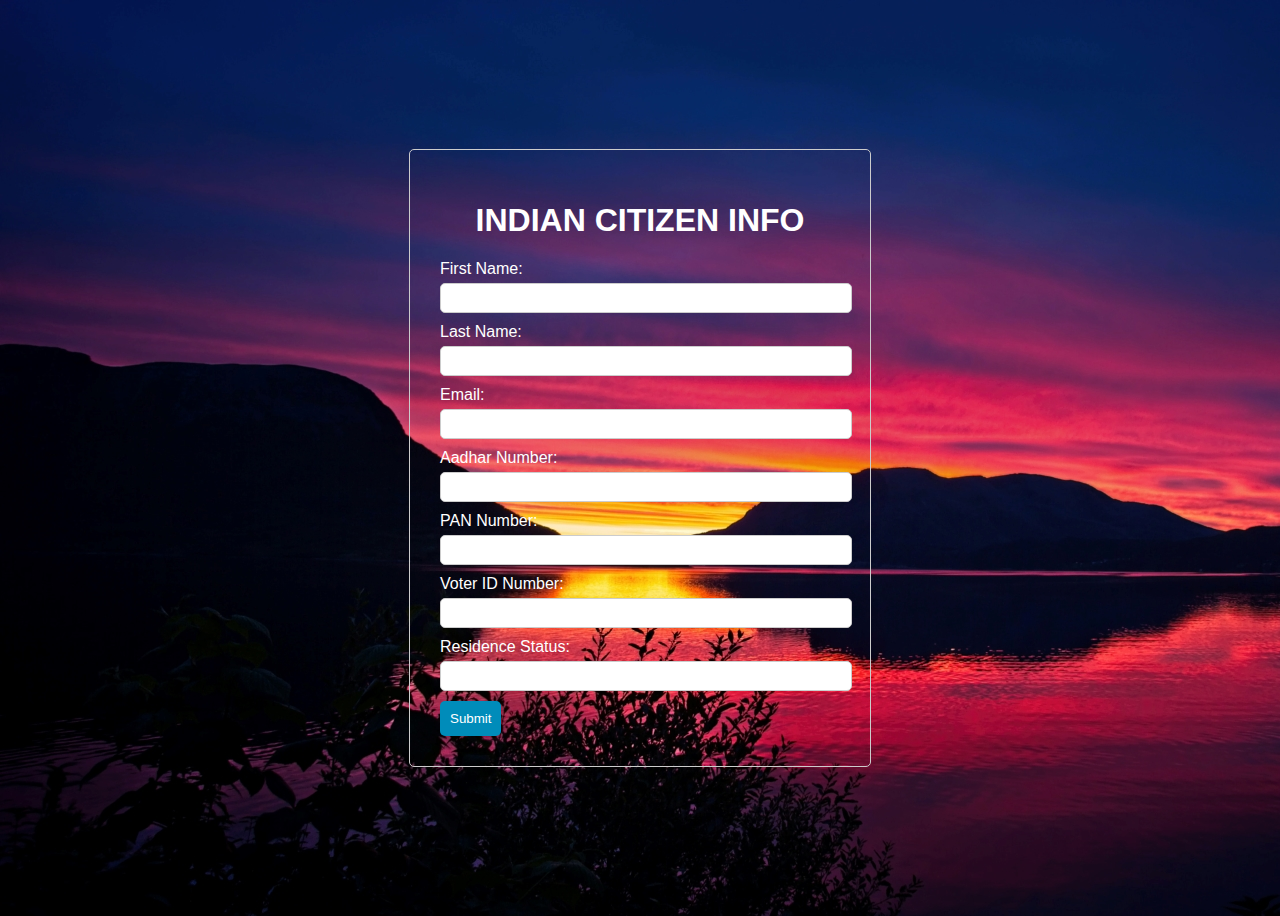
<file: citizenform.html>
﻿
<!DOCTYPE html>
<html lang="en">
<head>
    <meta charset="UTF-8">
    <meta http-equiv="X-UA-Compatible" content="IE=edge">
    <meta name="viewport" content="width=device-width, initial-scale=1.0">
    <link rel="stylesheet" />


    <title>Citizen form</title>
    <style>
        body {
            font-family: 'Poppins', sans-serif;
            min-height: 100vh;
            background-image: url("backgroun3.jpg");
            backgroound-size: 100px 100px;
            display: flex;
            justify-content: center;
            align-items: center;
            color: white;
        }

        form {
            width: 400px;
            margin: 0 auto;
            padding: 30px;
            border: 1px solid #ccc;
            border-radius: 5px;
        }

        label {
            display: block;
            margin-bottom: 5px;
        }

        input[type="text"], input[type="email"], select {
            width: 100%;
            padding: 5px;
            margin-bottom: 10px;
            border-radius: 5px;
            border: 1px solid #ccc;
            font-size: 16px;
            font-family: Arial, sans-serif;
        }

        input[type="submit"] {
            background-color: #008CBA;
            color: #fff;
            padding: 10px;
            border: none;
            border-radius: 5px;
            cursor: pointer;
        }

            input[type="submit"]:hover {
                background-color: #006F8E;
            }
    </style>
</head>
<body>

    <form>
        <h1 align="center">INDIAN CITIZEN INFO</h1>

        <label for="fname">First Name:</label>
        <input type="text" id="fname" name="fname" required>

        <label for="lname">Last Name:</label>
        <input type="text" id="lname" name="lname" required>

        <label for="email">Email:</label>
        <input type="email" id="email" name="email" required>

        <label for="Aadhar">Aadhar Number:</label>
        <input type="text" id="Aadhar" name="aadhar" required>

        <label for="pan">PAN Number:</label>
        <input type="text" id="pan" name="pan" required>

        <label for="voter">Voter ID Number:</label>
        <input type="text" id="voter" name="voter" required>

        <label for="residence">Residence Status:</label>
        <input type="text" id="residence" name="residence" required>

        <input type="submit" value="Submit">
    </form>
</body>
</html>
</file>
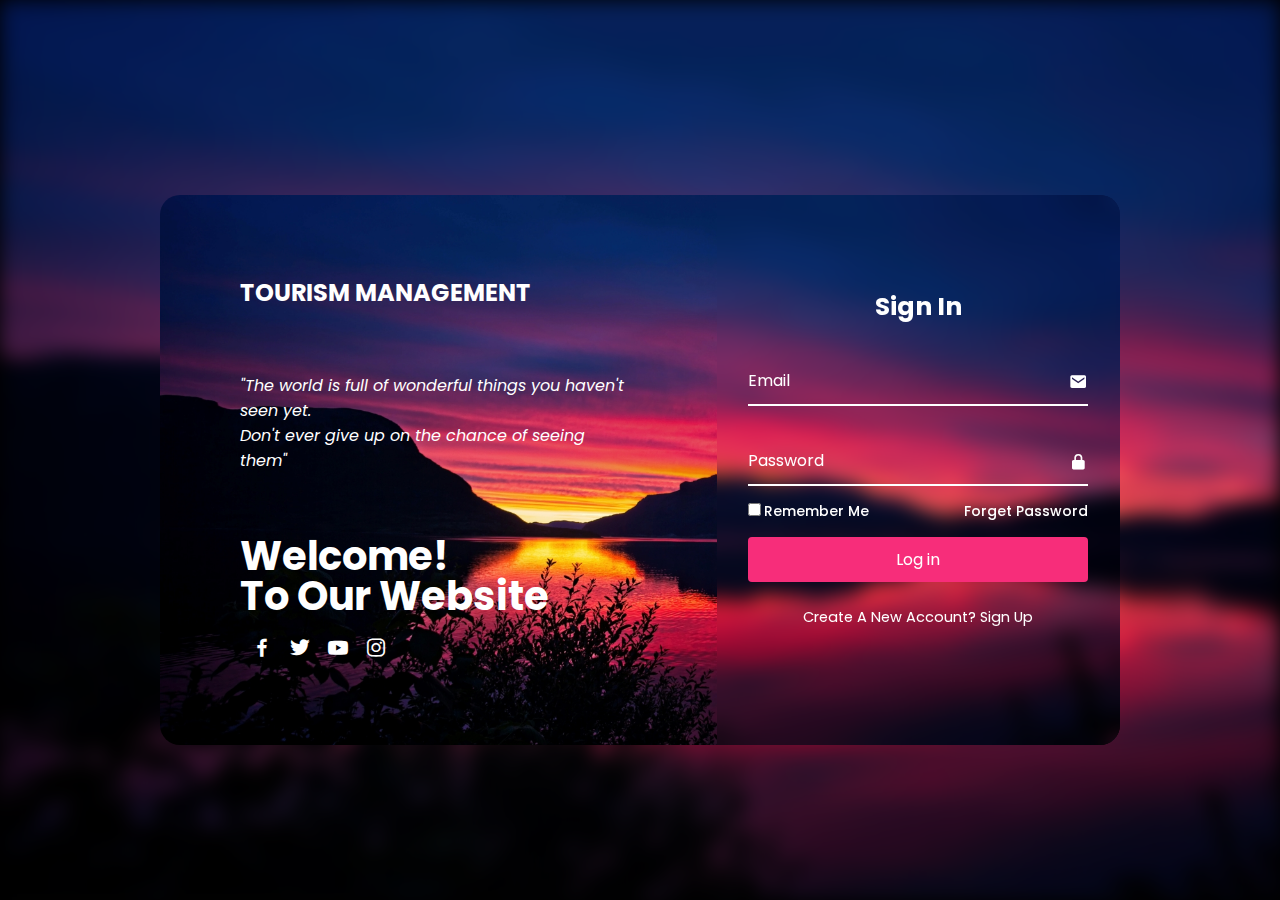
<file: login.html>
﻿<!DOCTYPE html>
<html lang="en">
<head>
    <title>TOURISM MANAGEMENT</title>
    <link rel="stylesheet" href="index.css">
    <link href='https://unpkg.com/boxicons@2.1.4/css/boxicons.min.css' rel='stylesheet'>
</head>
<body>
    
    <!-- LOGIN FORM CREATION -->
    <div class="background"></div>
    <div class="container">
        <div class="item">
            <h2 ></i>TOURISM MANAGEMENT</h2>
            <p><i>"The world is full of wonderful things you haven't seen yet. <br/>
                Don't ever give up on the chance of seeing them"</i></p>
            <div class="text-item">
                <h2>
                    Welcome! <br><span>
                        To Our Website
                    </span>
                </h2>
                <p></p>
                <div class="social-icon">
                    <a href="#"><i class='bx bxl-facebook'></i></a>
                    <a href="#"><i class='bx bxl-twitter'></i></a>
                    <a href="#"><i class='bx bxl-youtube'></i></a>
                    <a href="#"><i class='bx bxl-instagram'></i></a>
                    
                </div>
            </div>
        </div>
        <div class="login-section">
            <div class="form-box login">
                <form action="">
                    <h2>Sign In</h2>
                    <div class="input-box">
                        <span class="icon"><i class='bx bxs-envelope'></i></span>
                        <input type="email" required>
                        <label>Email</label>
                    </div>
                    <div class="input-box">
                        <span class="icon"><i class='bx bxs-lock-alt'></i></span>
                        <input type="password" required>
                        <label>Password</label>
                    </div>
                    <div class="remember-password">
                        <label for=""><input type="checkbox">Remember Me</label>
                        <a href="#">Forget Password</a>
                    </div>
                    <button class="btn">Log in</button>
                    <div class="create-account">
                        <p>Create A New Account? <a href="#" class="register-link">Sign Up</a></p>
                    </div>
                </form>
            </div>
            <div class="form-box register">
                <form action="">

                    <h2>Sign Up</h2>

                    <div class="input-box">
                        <span class="icon"><i class='bx bxs-user'></i></span>
                        <input type="text" required>
                        <label>Username</label>
                    </div>
                    <div class="input-box">
                        <span class="icon"><i class='bx bxs-envelope'></i></span>
                        <input type="email" required>
                        <label>Email</label>
                    </div>
                    <div class="input-box">
                        <span class="icon"><i class='bx bxs-lock-alt'></i></span>
                        <input type="password" required>
                        <label>Password</label>
                    </div>
                    <div class="remember-password">
                        <label for=""><input type="checkbox">I agree with this statment</label>
                    </div>
                    <button class="btn">Login In</button>
                    <div class="create-account">
                        <p>Already Have An Account? <a href="#" class="login-link">Sign In</a></p>
                    </div>
                </form>
            </div>
        </div>
    </div>
    <!-- SIGN UP FORM CREATION -->

    <script src="index.js"></script>
</body>

</html>
</file>
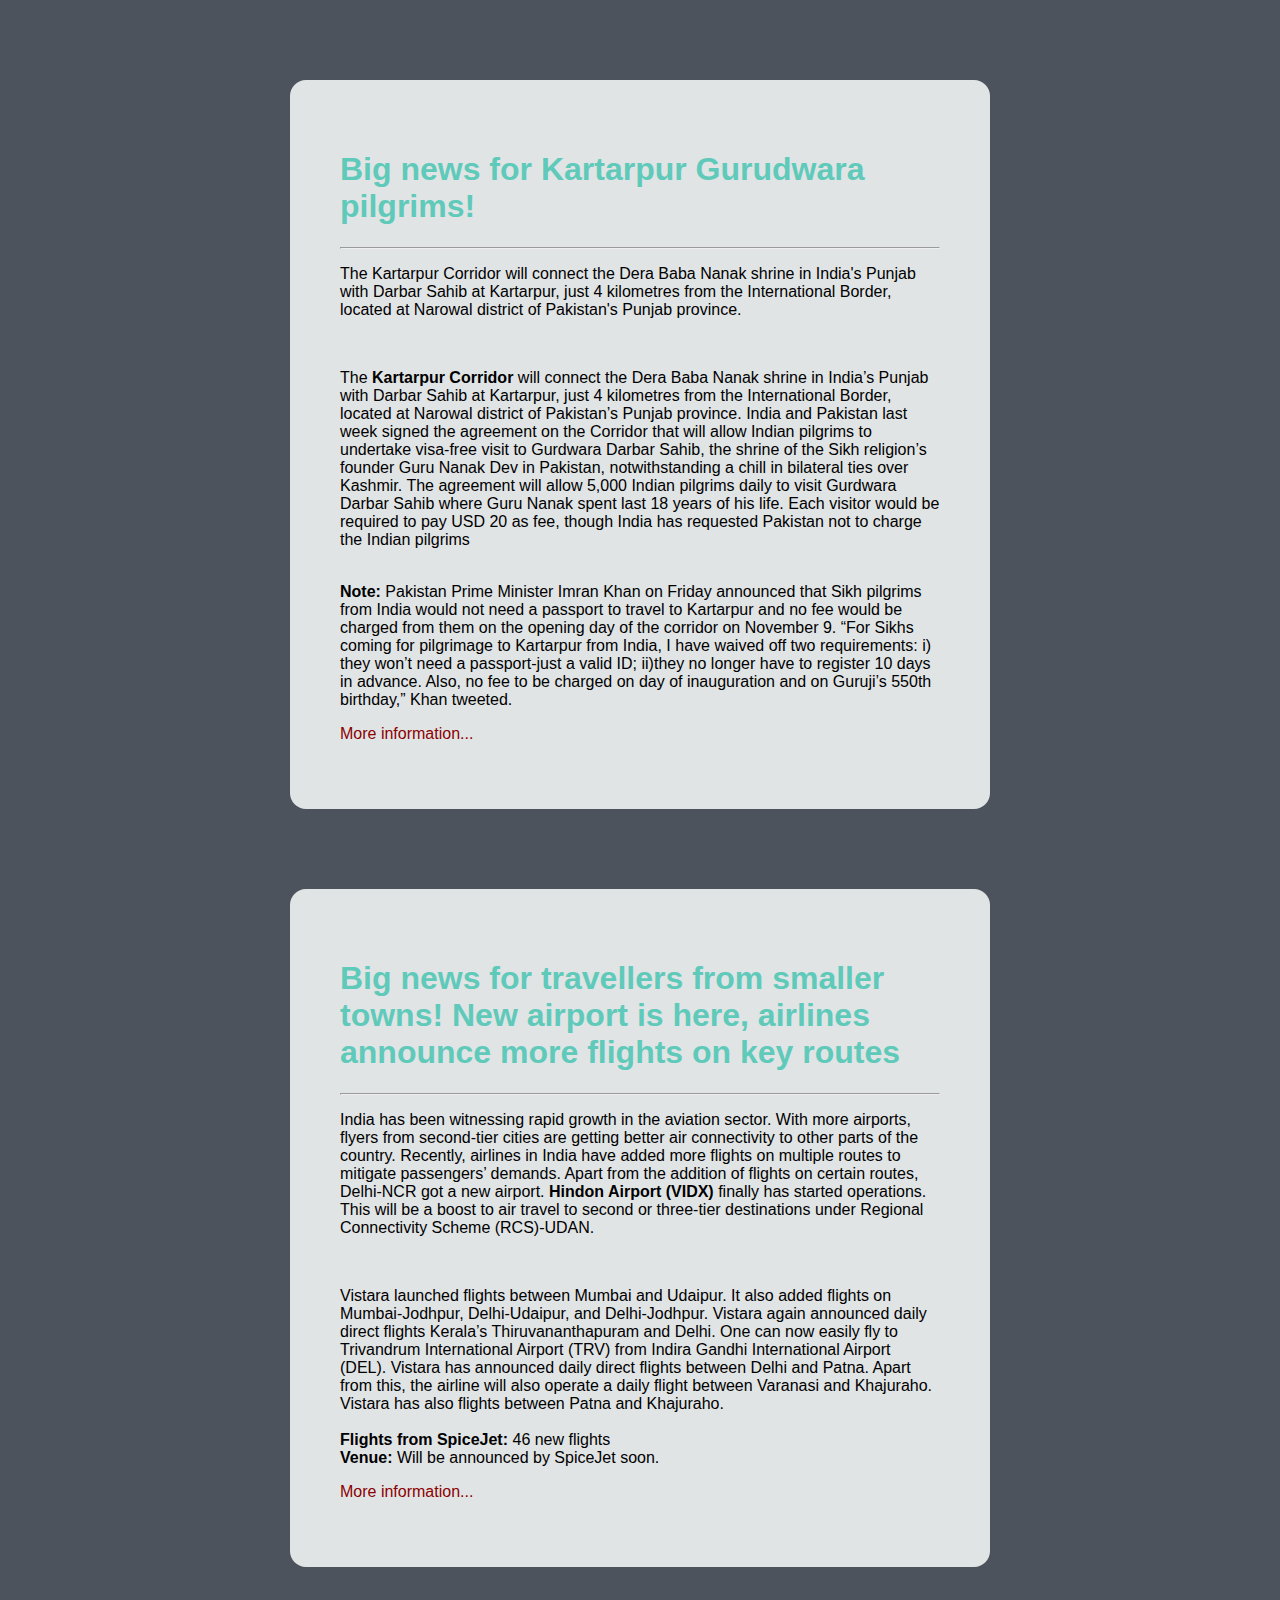
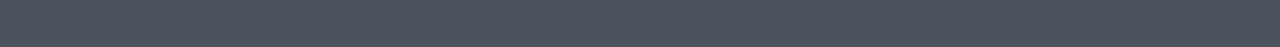
<file: Recent-Announcement.html>
<!doctype html>
<html>
<head>
    <title>ANNOUNCEMENT</title>
    <style type="text/css">
        .cool
        {
            color: #5fcaba;
        }
    body {
        background-color: #4c535d;
        margin: 0;
        padding: 0;
        font-family: "Open Sans", "Helvetica Neue", sans-serif;     
    }
    div {
        width: 600px;
        margin: 5em auto;
        padding: 50px;
        background-color: #e1e4e5;
        border-radius: 1em;
    }
    a:link, a:visited {
        color: darkred;
        text-decoration: none;
    }
    @media (max-width: 700px) {
        body {
            background-color: #fff;
        }
        div {
            width: auto;
            margin: 0 auto;
            border-radius: 0;
            padding: 1em;
        }
    }
    </style>    
</head>

<body>
<div>
    <h1 class="cool"> Big news for Kartarpur Gurudwara pilgrims!  </h1><hr>
    <p>The Kartarpur Corridor will connect the Dera Baba Nanak shrine in India's Punjab with Darbar Sahib at Kartarpur, just 4 kilometres from the International Border, located at Narowal district of Pakistan's Punjab province. </p><br>

<p>The <strong>Kartarpur Corridor</strong> will connect the Dera Baba Nanak shrine in India’s Punjab with Darbar Sahib at Kartarpur, just 4 kilometres from the International Border, located at Narowal district of Pakistan’s Punjab province. India and Pakistan last week signed the agreement on the Corridor that will allow Indian pilgrims to undertake visa-free visit to Gurdwara Darbar Sahib, the shrine of the Sikh religion’s founder Guru Nanak Dev in Pakistan, notwithstanding a chill in bilateral ties over Kashmir.

The agreement will allow 5,000 Indian pilgrims daily to visit Gurdwara Darbar Sahib where Guru Nanak spent last 18 years of his life. Each visitor would be required to pay USD 20 as fee, though India has requested Pakistan not to charge the Indian pilgrims</p><br>

<strong>Note:</strong> Pakistan Prime Minister Imran Khan on Friday announced that Sikh pilgrims from India would not need a passport to travel to Kartarpur and no fee would be charged from them on the opening day of the corridor on November 9. “For Sikhs coming for pilgrimage to Kartarpur from India, I have waived off two requirements: i) they won’t need a passport-just a valid ID; ii)they no longer have to register 10 days in advance. Also, no fee to be charged on day of inauguration and on Guruji’s 550th birthday,” Khan tweeted.<br>

    <p><a href=" ">More information...</a></p>
</div>
      
    <div>
    <h1 class="cool"> Big news for travellers from smaller towns! New airport is here, airlines announce more flights on key routes  </h1><hr>
    <p>India has been witnessing rapid growth in the aviation sector. With more airports, flyers from second-tier cities are getting better air connectivity to other parts of the country. Recently, airlines in India have added more flights on multiple routes to mitigate passengers’ demands. Apart from the addition of flights on certain routes, Delhi-NCR got a new airport. <strong>Hindon Airport (VIDX)</strong> finally has started operations. This will be a boost to air travel to second or three-tier destinations under Regional Connectivity Scheme (RCS)-UDAN.</p><br> 

 
<p>
Vistara launched flights between Mumbai and Udaipur. It also added flights on Mumbai-Jodhpur, Delhi-Udaipur, and Delhi-Jodhpur. Vistara again announced daily direct flights Kerala’s Thiruvananthapuram and Delhi. One can now easily fly to Trivandrum International Airport (TRV) from Indira Gandhi International Airport (DEL). Vistara has announced daily direct flights between Delhi and Patna. Apart from this, the airline will also operate a daily flight between Varanasi and Khajuraho. Vistara has also flights between Patna and Khajuraho.  
<br> <br> 
 

<strong>Flights from SpiceJet:</strong>  46 new flights<br> 
<strong>Venue: </strong>Will be announced by SpiceJet soon.<br> 
 

    <p><a href=" ">More information...</a></p>
</div>  
    
        
    
</body>
</html>
</file>
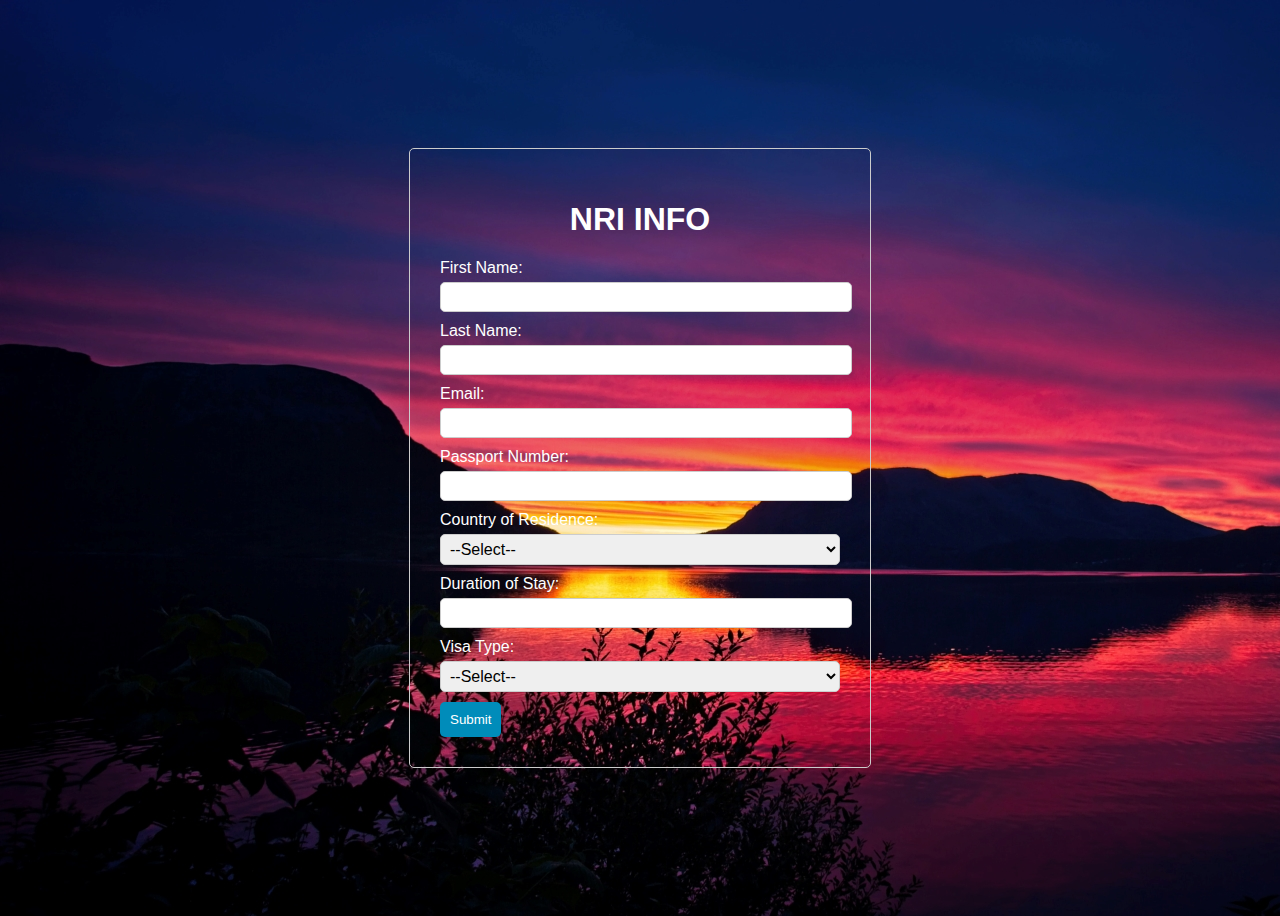
<file: visa.html>
﻿
    <!DOCTYPE html>
    <html lang="en">
    <head>
        <meta charset="UTF-8">
        <meta http-equiv="X-UA-Compatible" content="IE=edge">
        <meta name="viewport" content="width=device-width, initial-scale=1.0">
        <link rel="stylesheet" />
        

        <title>Visa Details Form</title>
    <style>
        body {
            font-family: 'Poppins', sans-serif;
            min-height: 100vh;
            background-image: url("backgroun3.jpg");
            backgroound-size:100px 100px;
            display: flex;
            justify-content: center;
            align-items: center;
            color:white;
        }
        form {
            width: 400px;
            margin: 0 auto;
            padding: 30px;
            border: 1px solid #ccc;
            border-radius: 5px;

        }

        label {
            display: block;
            margin-bottom: 5px;
        }

        input[type="text"], input[type="email"], select {
            width: 100%;
            padding: 5px;
            margin-bottom: 10px;
            border-radius: 5px;
            border: 1px solid #ccc;
            font-size: 16px;
            font-family: Arial, sans-serif;
        }

        input[type="submit"] {
            background-color: #008CBA;
            color: #fff;
            padding: 10px;
            border: none;
            border-radius: 5px;
            cursor: pointer;
        }

            input[type="submit"]:hover {
                background-color: #006F8E;
            }
    </style>
</head>
<body>
    
    <form>
        <h1 align="center">NRI INFO</h1>

        <label for="fname">First Name:</label>
        <input type="text" id="fname" name="fname" required>

        <label for="lname">Last Name:</label>
        <input type="text" id="lname" name="lname" required>

        <label for="email">Email:</label>
        <input type="email" id="email" name="email" required>

        <label for="passport">Passport Number:</label>
        <input type="text" id="passport" name="passport" required>

        <label for="countryofresidence">Country of Residence:</label>
        <select id="visa" name="visa" required>
            <option value="">--Select--</option>
                <option value="Afghanistan">Afghanistan</option>
                <option value="Åland Islands">Åland Islands</option>
                <option value="Albania">Albania</option>
                <option value="Algeria">Algeria</option>
                <option value="American Samoa">American Samoa</option>
                <option value="Andorra">Andorra</option>
                <option value="Angola">Angola</option>
                <option value="Anguilla">Anguilla</option>
                <option value="Antarctica">Antarctica</option>
                <option value="Antigua and Barbuda">Antigua and Barbuda</option>
                <option value="Argentina">Argentina</option>
                <option value="Armenia">Armenia</option>
                <option value="Aruba">Aruba</option>
                <option value="Australia">Australia</option>
                <option value="Austria">Austria</option>
                <option value="Azerbaijan">Azerbaijan</option>
                <option value="Bahamas">Bahamas</option>
                <option value="Bahrain">Bahrain</option>
                <option value="Bangladesh">Bangladesh</option>
                <option value="Barbados">Barbados</option>
                <option value="Belarus">Belarus</option>
                <option value="Belgium">Belgium</option>
                <option value="Belize">Belize</option>
                <option value="Benin">Benin</option>
                <option value="Bermuda">Bermuda</option>
                <option value="Bhutan">Bhutan</option>
                <option value="Bolivia">Bolivia</option>
                <option value="Bosnia and Herzegovina">Bosnia and Herzegovina</option>
                <option value="Botswana">Botswana</option>
                <option value="Bouvet Island">Bouvet Island</option>
                <option value="Brazil">Brazil</option>
                <option value="British Indian Ocean Territory">British Indian Ocean Territory</option>
                <option value="Brunei Darussalam">Brunei Darussalam</option>
                <option value="Bulgaria">Bulgaria</option>
                <option value="Burkina Faso">Burkina Faso</option>
                <option value="Burundi">Burundi</option>
                <option value="Cambodia">Cambodia</option>
                <option value="Cameroon">Cameroon</option>
                <option value="Canada">Canada</option>
                <option value="Cape Verde">Cape Verde</option>
                <option value="Cayman Islands">Cayman Islands</option>
                <option value="Central African Republic">Central African Republic</option>
                <option value="Chad">Chad</option>
                <option value="Chile">Chile</option>
                <option value="China">China</option>
                <option value="Christmas Island">Christmas Island</option>
                <option value="Cocos (Keeling) Islands">Cocos (Keeling) Islands</option>
                <option value="Colombia">Colombia</option>
                <option value="Comoros">Comoros</option>
                <option value="Congo">Congo</option>
                <option value="Congo, The Democratic Republic of The">Congo, The Democratic Republic of The</option>
                <option value="Cook Islands">Cook Islands</option>
                <option value="Costa Rica">Costa Rica</option>
                <option value="Cote D'ivoire">Cote D'ivoire</option>
                <option value="Croatia">Croatia</option>
                <option value="Cuba">Cuba</option>
                <option value="Cyprus">Cyprus</option>
                <option value="Czech Republic">Czech Republic</option>
                <option value="Denmark">Denmark</option>
                <option value="Djibouti">Djibouti</option>
                <option value="Dominica">Dominica</option>
                <option value="Dominican Republic">Dominican Republic</option>
                <option value="Ecuador">Ecuador</option>
                <option value="Egypt">Egypt</option>
                <option value="El Salvador">El Salvador</option>
                <option value="Equatorial Guinea">Equatorial Guinea</option>
                <option value="Eritrea">Eritrea</option>
                <option value="Estonia">Estonia</option>
                <option value="Ethiopia">Ethiopia</option>
                <option value="Falkland Islands (Malvinas)">Falkland Islands (Malvinas)</option>
                <option value="Faroe Islands">Faroe Islands</option>
                <option value="Fiji">Fiji</option>
                <option value="Finland">Finland</option>
                <option value="France">France</option>
                <option value="French Guiana">French Guiana</option>
                <option value="French Polynesia">French Polynesia</option>
                <option value="French Southern Territories">French Southern Territories</option>
                <option value="Gabon">Gabon</option>
                <option value="Gambia">Gambia</option>
                <option value="Georgia">Georgia</option>
                <option value="Germany">Germany</option>
                <option value="Ghana">Ghana</option>
                <option value="Gibraltar">Gibraltar</option>
                <option value="Greece">Greece</option>
                <option value="Greenland">Greenland</option>
                <option value="Grenada">Grenada</option>
                <option value="Guadeloupe">Guadeloupe</option>
                <option value="Guam">Guam</option>
                <option value="Guatemala">Guatemala</option>
                <option value="Guernsey">Guernsey</option>
                <option value="Guinea">Guinea</option>
                <option value="Guinea-bissau">Guinea-bissau</option>
                <option value="Guyana">Guyana</option>
                <option value="Haiti">Haiti</option>
                <option value="Heard Island and Mcdonald Islands">Heard Island and Mcdonald Islands</option>
                <option value="Holy See (Vatican City State)">Holy See (Vatican City State)</option>
                <option value="Honduras">Honduras</option>
                <option value="Hong Kong">Hong Kong</option>
                <option value="Hungary">Hungary</option>
                <option value="Iceland">Iceland</option>
                <option value="India">India</option>
                <option value="Indonesia">Indonesia</option>
                <option value="Iran, Islamic Republic of">Iran, Islamic Republic of</option>
                <option value="Iraq">Iraq</option>
                <option value="Ireland">Ireland</option>
                <option value="Isle of Man">Isle of Man</option>
                <option value="Israel">Israel</option>
                <option value="Italy">Italy</option>
                <option value="Jamaica">Jamaica</option>
                <option value="Japan">Japan</option>
                <option value="Jersey">Jersey</option>
                <option value="Jordan">Jordan</option>
                <option value="Kazakhstan">Kazakhstan</option>
                <option value="Kenya">Kenya</option>
                <option value="Kiribati">Kiribati</option>
                <option value="Korea, Democratic People's Republic of">Korea, Democratic People's Republic of</option>
                <option value="Korea, Republic of">Korea, Republic of</option>
                <option value="Kuwait">Kuwait</option>
                <option value="Kyrgyzstan">Kyrgyzstan</option>
                <option value="Lao People's Democratic Republic">Lao People's Democratic Republic</option>
                <option value="Latvia">Latvia</option>
                <option value="Lebanon">Lebanon</option>
                <option value="Lesotho">Lesotho</option>
                <option value="Liberia">Liberia</option>
                <option value="Libyan Arab Jamahiriya">Libyan Arab Jamahiriya</option>
                <option value="Liechtenstein">Liechtenstein</option>
                <option value="Lithuania">Lithuania</option>
                <option value="Luxembourg">Luxembourg</option>
                <option value="Macao">Macao</option>
                <option value="Macedonia, The Former Yugoslav Republic of">Macedonia, The Former Yugoslav Republic of</option>
                <option value="Madagascar">Madagascar</option>
                <option value="Malawi">Malawi</option>
                <option value="Malaysia">Malaysia</option>
                <option value="Maldives">Maldives</option>
                <option value="Mali">Mali</option>
                <option value="Malta">Malta</option>
                <option value="Marshall Islands">Marshall Islands</option>
                <option value="Martinique">Martinique</option>
                <option value="Mauritania">Mauritania</option>
                <option value="Mauritius">Mauritius</option>
                <option value="Mayotte">Mayotte</option>
                <option value="Mexico">Mexico</option>
                <option value="Micronesia, Federated States of">Micronesia, Federated States of</option>
                <option value="Moldova, Republic of">Moldova, Republic of</option>
                <option value="Monaco">Monaco</option>
                <option value="Mongolia">Mongolia</option>
                <option value="Montenegro">Montenegro</option>
                <option value="Montserrat">Montserrat</option>
                <option value="Morocco">Morocco</option>
                <option value="Mozambique">Mozambique</option>
                <option value="Myanmar">Myanmar</option>
                <option value="Namibia">Namibia</option>
                <option value="Nauru">Nauru</option>
                <option value="Nepal">Nepal</option>
                <option value="Netherlands">Netherlands</option>
                <option value="Netherlands Antilles">Netherlands Antilles</option>
                <option value="New Caledonia">New Caledonia</option>
                <option value="New Zealand">New Zealand</option>
                <option value="Nicaragua">Nicaragua</option>
                <option value="Niger">Niger</option>
                <option value="Nigeria">Nigeria</option>
                <option value="Niue">Niue</option>
                <option value="Norfolk Island">Norfolk Island</option>
                <option value="Northern Mariana Islands">Northern Mariana Islands</option>
                <option value="Norway">Norway</option>
                <option value="Oman">Oman</option>
                <option value="Pakistan">Pakistan</option>
                <option value="Palau">Palau</option>
                <option value="Palestinian Territory, Occupied">Palestinian Territory, Occupied</option>
                <option value="Panama">Panama</option>
                <option value="Papua New Guinea">Papua New Guinea</option>
                <option value="Paraguay">Paraguay</option>
                <option value="Peru">Peru</option>
                <option value="Philippines">Philippines</option>
                <option value="Pitcairn">Pitcairn</option>
                <option value="Poland">Poland</option>
                <option value="Portugal">Portugal</option>
                <option value="Puerto Rico">Puerto Rico</option>
                <option value="Qatar">Qatar</option>
                <option value="Reunion">Reunion</option>
                <option value="Romania">Romania</option>
                <option value="Russian Federation">Russian Federation</option>
                <option value="Rwanda">Rwanda</option>
                <option value="Saint Helena">Saint Helena</option>
                <option value="Saint Kitts and Nevis">Saint Kitts and Nevis</option>
                <option value="Saint Lucia">Saint Lucia</option>
                <option value="Saint Pierre and Miquelon">Saint Pierre and Miquelon</option>
                <option value="Saint Vincent and The Grenadines">Saint Vincent and The Grenadines</option>
                <option value="Samoa">Samoa</option>
                <option value="San Marino">San Marino</option>
                <option value="Sao Tome and Principe">Sao Tome and Principe</option>
                <option value="Saudi Arabia">Saudi Arabia</option>
                <option value="Senegal">Senegal</option>
                <option value="Serbia">Serbia</option>
                <option value="Seychelles">Seychelles</option>
                <option value="Sierra Leone">Sierra Leone</option>
                <option value="Singapore">Singapore</option>
                <option value="Slovakia">Slovakia</option>
                <option value="Slovenia">Slovenia</option>
                <option value="Solomon Islands">Solomon Islands</option>
                <option value="Somalia">Somalia</option>
                <option value="South Africa">South Africa</option>
                <option value="South Georgia and The South Sandwich Islands">South Georgia and The South Sandwich Islands</option>
                <option value="Spain">Spain</option>
                <option value="Sri Lanka">Sri Lanka</option>
                <option value="Sudan">Sudan</option>
                <option value="Suriname">Suriname</option>
                <option value="Svalbard and Jan Mayen">Svalbard and Jan Mayen</option>
                <option value="Swaziland">Swaziland</option>
                <option value="Sweden">Sweden</option>
                <option value="Switzerland">Switzerland</option>
                <option value="Syrian Arab Republic">Syrian Arab Republic</option>
                <option value="Taiwan">Taiwan</option>
                <option value="Tajikistan">Tajikistan</option>
                <option value="Tanzania, United Republic of">Tanzania, United Republic of</option>
                <option value="Thailand">Thailand</option>
                <option value="Timor-leste">Timor-leste</option>
                <option value="Togo">Togo</option>
                <option value="Tokelau">Tokelau</option>
                <option value="Tonga">Tonga</option>
                <option value="Trinidad and Tobago">Trinidad and Tobago</option>
                <option value="Tunisia">Tunisia</option>
                <option value="Turkey">Turkey</option>
                <option value="Turkmenistan">Turkmenistan</option>
                <option value="Turks and Caicos Islands">Turks and Caicos Islands</option>
                <option value="Tuvalu">Tuvalu</option>
                <option value="Uganda">Uganda</option>
                <option value="Ukraine">Ukraine</option>
                <option value="United Arab Emirates">United Arab Emirates</option>
                <option value="United Kingdom">United Kingdom</option>
                <option value="United States">United States</option>
                <option value="United States Minor Outlying Islands">United States Minor Outlying Islands</option>
                <option value="Uruguay">Uruguay</option>
                <option value="Uzbekistan">Uzbekistan</option>
                <option value="Vanuatu">Vanuatu</option>
                <option value="Venezuela">Venezuela</option>
                <option value="Viet Nam">Viet Nam</option>
                <option value="Virgin Islands, British">Virgin Islands, British</option>
                <option value="Virgin Islands, U.S.">Virgin Islands, U.S.</option>
                <option value="Wallis and Futuna">Wallis and Futuna</option>
                <option value="Western Sahara">Western Sahara</option>
                <option value="Yemen">Yemen</option>
                <option value="Zambia">Zambia</option>
                <option value="Zimbabwe">Zimbabwe</option>
            </select>

            <label for="duration">Duration of Stay:</label>
            <input type="text" id="Durationofstay" name="Durationofstay" required>

            <label for="visa">Visa Type:</label>
            <select id="visa" name="visa" required>
                <option value="">--Select--</option>
                <option value="Tourist">Tourist</option>
                <option value="Business">Business</option>
                <option value="Student">Student</option>
                <option value="Employment">Employment</option>
                <option value="Other">Other</option>
            </select>

            <input type="submit" value="Submit">
</form>
</body>
</html>
</file>
<file: index.css>
﻿@import url('https://fonts.googleapis.com/css2?family=Poppins:ital,wght@0,300;0,400;0,500;1,500&display=swap');
*{
    margin: 0;
    padding: 0;
    box-sizing: border-box;
    font-family: "poppins",sans-serif;
}
body{
    height: 100vh;
    width: 100%;
    background: #000;

}
.background{
    background: url(backgroun3.jpg) no-repeat;
    background-position: center;
    background-size:cover ;
    height: 100vh;
    width: 100%;
    filter: blur(10px);
}

.header{
    position: fixed;
    top: 0;
    left: 0;
    width: 100%;
    padding: 25px 13%;
    background: transparent;
    display: flex;
    justify-content: space-between;
    align-items: center;
    z-index: 100;

}
.navbar a{
    position: relative;
    font-size: 16px;
    color: #fff;
    margin-right: 30px;
    text-decoration: none;
}
.navbar a::after{
    content: "";
    position: absolute;
    left: 0;
    width: 100%;
    height: 2px;
    background: #fff;
    bottom: -5px;
    border-radius: 5px;
    transform: translateY(10px);
    opacity: 0;
    transition: .5s ease;
}
.navbar a:hover:after{
    transform: translateY(0);
    opacity: 1;
}
.search-bar{
    width: 250px;
    height: 45px;
    background-color: transparent;
    border: 2px solid #fff;
    border-radius: 6px;
    display: flex;
    align-items: center;
}
.search-bar input{
    width: 100%;
    background-color: transparent;
    border: none;
    outline: none;
    color: #fff;
    font-size: 16px;
    padding-left: 10px;
}
.search-bar button{
    width: 40px;
    height: 100%;
    background: transparent;
    outline: none;
    border: none;
    color: #fff;
    cursor: pointer;
}
.search-bar input::placeholder{
    color: #fff;
}
.search-bar button i{
    font-size: 22px;
}
.container{
    position: absolute;
    left: 50%;
    top: 50%;
    transform: translate(-50%,-50%);
    width: 75%;
    height: 550px;
    margin-top: 20px;
    background: url(backgroun3.jpg) no-repeat;
    background-position: center;
    background-size:cover ;
    border-radius: 20px;
    overflow: hidden;


}
.item{
    position: absolute;
    top: 0;
    left: 0;
    width: 58%;
    height: 100%;
    color: #fff;
    background: transparent;
    padding: 80px;
    display: flex;
    justify-content: space-between;
    flex-direction: column;



}
.item .logo{
    color: #fff;
    font-size: 30px;

}
.text-item h2{
    font-size: 40px;
    line-height: 1;
}
.text-item p{
    font-size: 16px;
    margin: 20px 0;
}
.social-icon a i{
    color: #fff;
    font-size: 24px;
    margin-left: 10px;
    cursor: pointer;
    transition: .5s ease;
}
.social-icon a:hover i{
    transform: scale(1.2);
}
.container .login-section{
    position: absolute;
    top: 0;
    right: 0;
    width: calc(100% - 58%);
    height: 100%;
    color: #fff;
    backdrop-filter: blur(10px);
}

.login-section .form-box{
    position: absolute;
    display: flex;
    justify-content: center;
    align-items: center;
    width: 100%;
    height: 100%;

}
.login-section .form-box.register{
    transform: translateX(430px);
    transition: transform .6s ease;
    transition-delay: 0s;
}
.login-section.active .form-box.register{
    transform: translateX(0px);
    transition-delay: .7s;
}

.login-section .form-box.login{
    transform: translateX(0px);
    transition: transform .6s ease;
    transition-delay: 0.7s;
}
.login-section.active .form-box.login{
    transform: translateX(430px);
    transition-delay: 0s;
}



.login-section .form-box h2{
    text-align: center;
    font-size: 25px;
}

.form-box .input-box{
    width: 340px;
    height: 50px;
    border-bottom: 2px solid#fff;
    margin: 30px 0;
    position: relative;
}
.input-box input{
    width: 100%;
    height: 100%;
    background: transparent;
    border: none;
    outline: none;
    font-size: 16px;
    padding-right: 28px;


}
.input-box label{
    position: absolute;
    top: 50%;
    left: 0;
    transform: translateY(-50%);
    font-size: 16px;
    font-weight: 600px;
    pointer-events: none;
    transition: .5s ease;

}
.input-box .icon{
    position: absolute;
    top: 13px;
    right: 0;
    font-size: 19px;
}
.input-box input:focus~ label,
.input-box input:valid~ label{
    top: -5px;
}
.remember-password{
    font-size: 14px;
    font-weight: 500;
    margin: -15px 0 15px ;
    display: flex;
    justify-content: space-between;
}
.remember-password label input{
    accent-color: #fff;
    margin-right: 3px;

}
.remember-password a{
    color: #fff;
    text-decoration: none;
}
.remember-password a:hover{
    text-decoration: underline;
}
.btn{
    background: #fff;
    width: 100%;
    height: 45px;
    outline: none;
    border: none;
    border-radius: 4px;
    cursor: pointer;
    background: #f72d7a;
    font-size: 16px;
    color: #fff;
    box-shadow: rgba(0,0,0,0.4);

}
.create-account{
    font-size: 14.5px;
    text-align: center;
    margin: 25px;
}
.create-account p a{
    color: #fff;
    font-weight: 600px;
    text-decoration: none;
}
.create-account p a:hover{
    text-decoration: underline;
}
</file>
